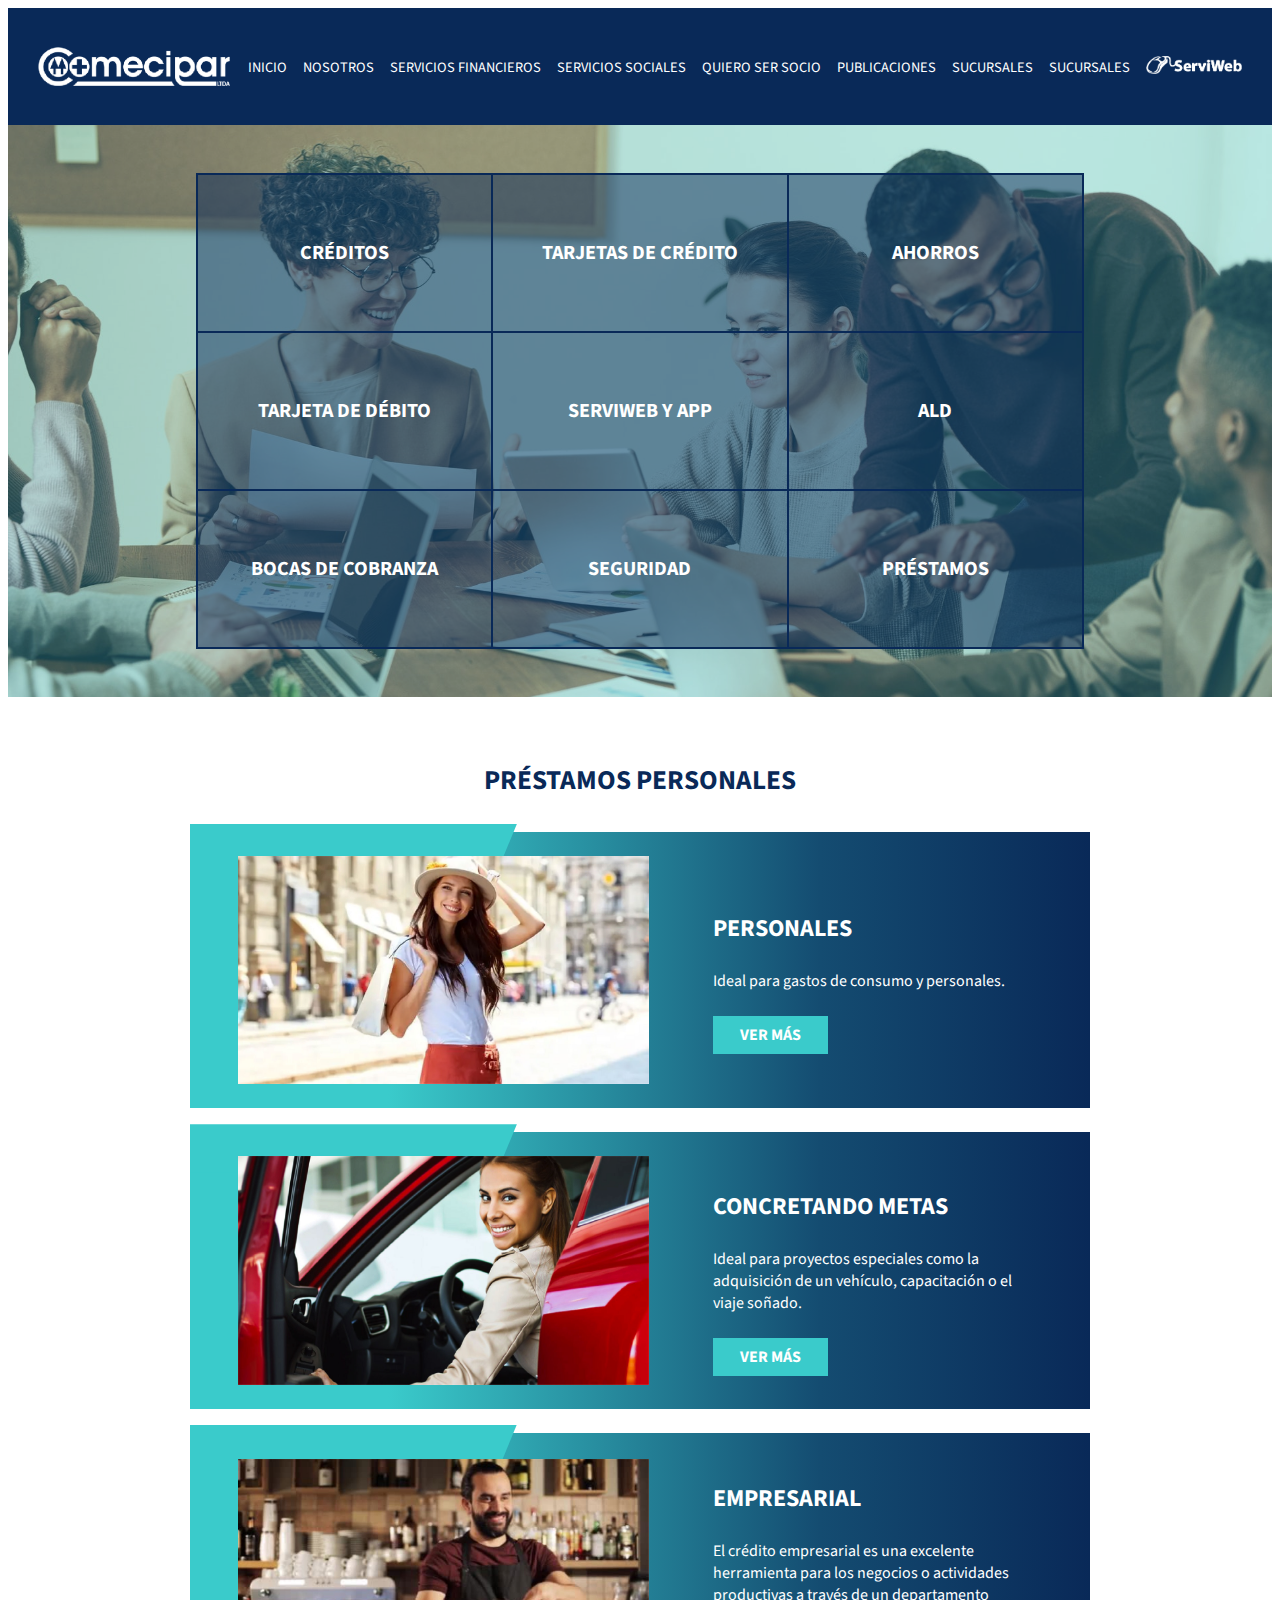
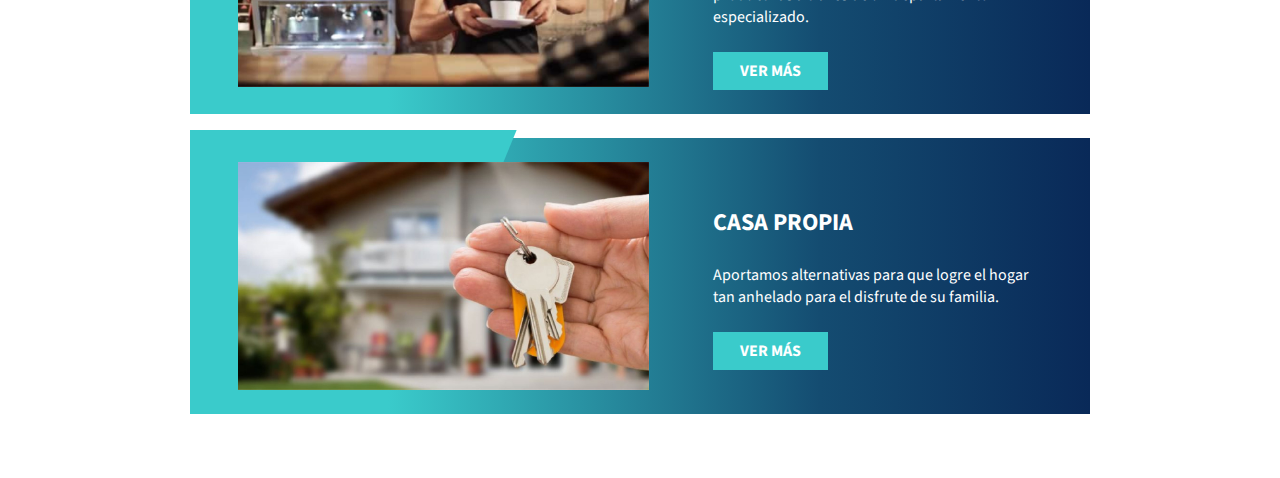
<file: index.html>
<!DOCTYPE html>
<html lang="en">

<head>
   <meta charset="UTF-8">
   <meta name="viewport" content="width=device-width, initial-scale=1.0">
   <!-- <link rel="stylesheet" href="https://cdn.jsdelivr.net/npm/bootstrap@4.5.3/dist/css/bootstrap.min.css"> -->
   <link rel="stylesheet" href="https://necolas.github.io/normalize.css/8.0.1/normalize.css">
   <link rel="stylesheet" href="https://cdnjs.cloudflare.com/ajax/libs/font-awesome/5.15.1/css/all.min.css" />
   <link href="https://fonts.googleapis.com/css2?family=Source+Sans+Pro:wght@300;400;600;700&display=swap"
      rel="stylesheet">
   <link rel="stylesheet" href="./css/main.css">
   <link rel="shortcut icon" href="./images/favicon.ico" type="image/x-icon">
   <title>Coomecipar</title>
</head>

<body>

   <div class="navigation">
      <div class="container-custom">
         <div class="logo">
            <a href="#" class="logo__link">
               <img src="./images/logo.png" alt="" class="logo__image">
            </a>
         </div>

         <ul class="menu">
            <li class="menu__item"><a href="#" class="menu__link">Inicio</a></li>
            <li class="menu__item"><a href="#" class="menu__link">Nosotros</a></li>
            <li class="menu__item"><a href="#" class="menu__link">Servicios Financieros</a></li>
            <li class="menu__item"><a href="#" class="menu__link">Servicios Sociales</a></li>
            <li class="menu__item"><a href="#" class="menu__link">Quiero ser socio</a></li>
            <li class="menu__item"><a href="#" class="menu__link">Publicaciones</a></li>
            <li class="menu__item"><a href="#" class="menu__link">Sucursales</a></li>
            <li class="menu__item"><a href="#" class="menu__link">Sucursales</a></li>
            <li class="menu__item">
               <a href="#" class="menu__link">
                  <img src="./images/serviweb.png" alt="" class="menu__image">
               </a>
            </li>
         </ul>

         <!-- <div class="bars-button">
            <button class="bars-button__toggle">
               <i class="fas fa-bars"></i>
            </button>
         </div> -->
      </div>
   </div>

   <header class="header">
      <div class="container-custom">

         <div class="header__grid">
            <a href="#" class="header__link">
               Créditos
            </a>
            <a href="#" class="header__link">
               Tarjetas de Crédito
            </a>
            <a href="#" class="header__link">
               Ahorros
            </a>
            <a href="#" class="header__link">
               Tarjeta de Débito
            </a>
            <a href="#" class="header__link">
               Serviweb y App
            </a>
            <a href="#" class="header__link">
               Ald
            </a>
            <a href="#" class="header__link">
               Bocas de Cobranza
            </a>
            <a href="#" class="header__link">
               Seguridad
            </a>
            <a href="#" class="header__link">
               Préstamos
            </a>
         </div>

      </div>
   </header>

   <section class="card-loan container-custom">
      <div class="card-loan__body">
         <h2 class="card-loan__title">Préstamos personales</h2>
         <article class="card-loan__item">
            <div class="card-loan__picture">
               <img src="./images/card-loan1.jpg" alt="Personales" class="card-loan__image">
            </div>
            <div class="card-loan__info">
               <h3 class="card-loan__name">Personales</h3>
               <p class="card-loan__description">
                  Ideal para gastos de consumo
                  y personales.
               </p>
               <div class="card-loan__action">
                  <a href="#" class="card-loan__button">Ver más</a>
               </div>
            </div>
         </article>
         <article class="card-loan__item">
            <div class="card-loan__picture">
               <img src="./images/card-loan2.jpg" alt="Personales" class="card-loan__image">
            </div>
            <div class="card-loan__info">
               <h3 class="card-loan__name">Concretando metas</h3>
               <p class="card-loan__description">
                  Ideal para proyectos especiales
                  como la adquisición de un vehículo,
                  capacitación o el viaje soñado.
               </p>
               <div class="card-loan__action">
                  <a href="#" class="card-loan__button">Ver más</a>
               </div>
            </div>
         </article>
         <article class="card-loan__item">
            <div class="card-loan__picture">
               <img src="./images/card-loan3.jpg" alt="Personales" class="card-loan__image">
            </div>
            <div class="card-loan__info">
               <h3 class="card-loan__name">Empresarial</h3>
               <p class="card-loan__description">
                  El crédito empresarial es una
                  excelente herramienta para los
                  negocios o actividades productivas
                  a través de un departamento
                  especializado.
               </p>
               <div class="card-loan__action">
                  <a href="#" class="card-loan__button">Ver más</a>
               </div>
            </div>
         </article>
         <article class="card-loan__item">
            <div class="card-loan__picture">
               <img src="./images/card-loan4.jpg" alt="Personales" class="card-loan__image">
            </div>
            <div class="card-loan__info">
               <h3 class="card-loan__name">Casa propia</h3>
               <p class="card-loan__description">
                  Aportamos alternativas para que
                  logre el hogar tan anhelado para
                  el disfrute de su familia.
               </p>
               <div class="card-loan__action">
                  <a href="#" class="card-loan__button">Ver más</a>
               </div>
            </div>
         </article>
      </div>
   </section>

</body>

</html>
</file>
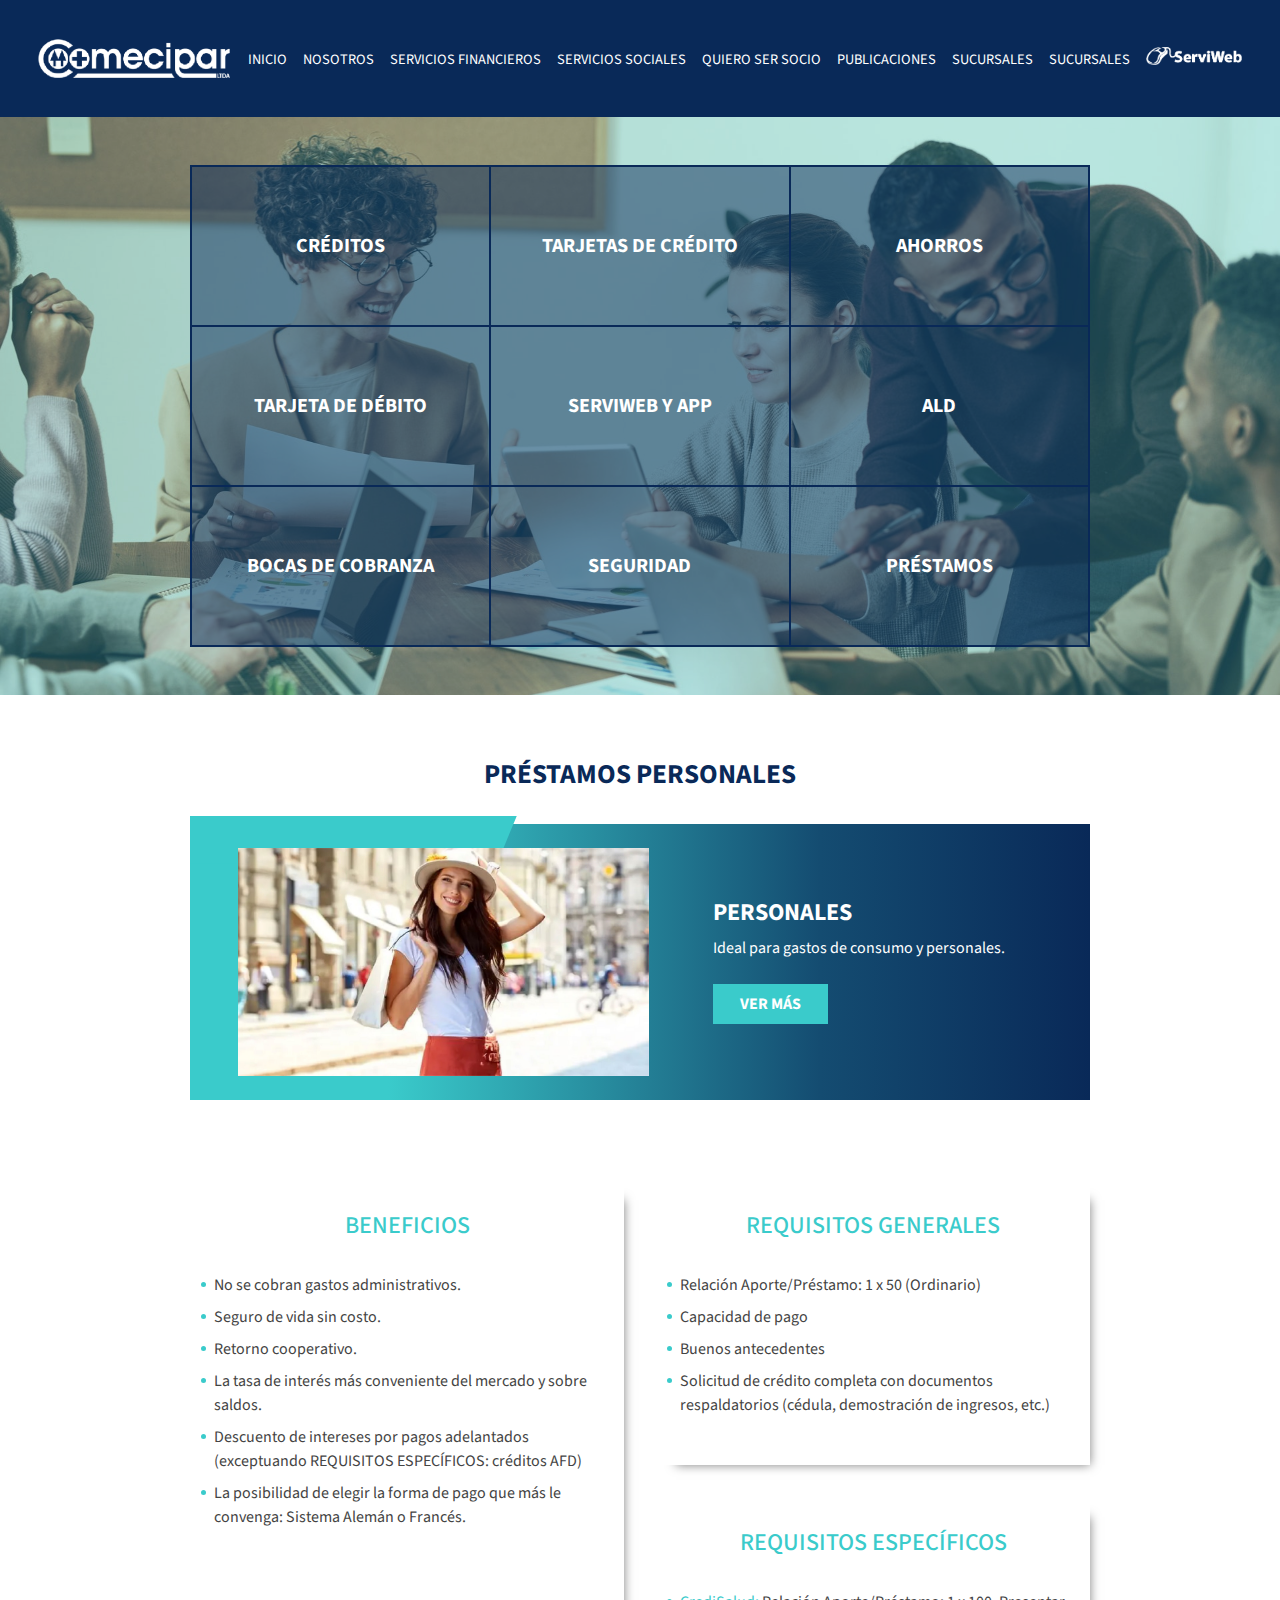
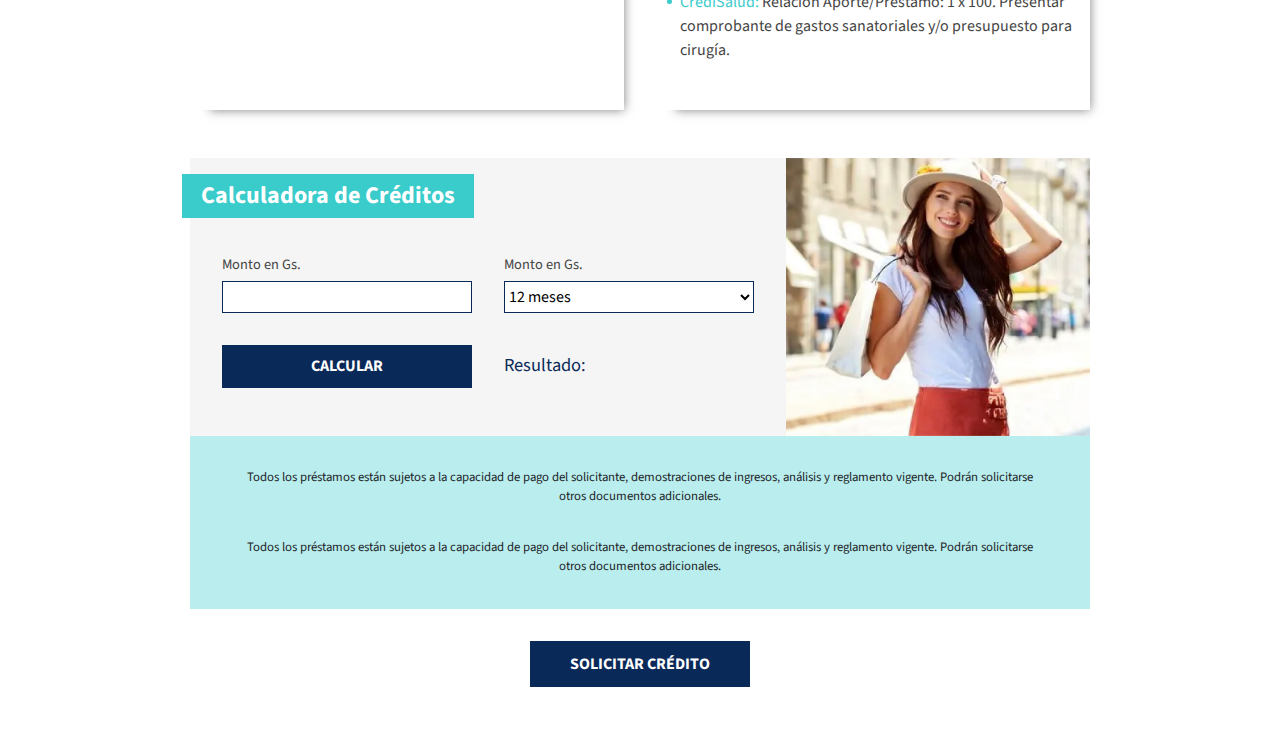
<file: secondpage.html>
<!DOCTYPE html>
<html lang="en">

<head>
   <meta charset="UTF-8">
   <meta name="viewport" content="width=device-width, initial-scale=1.0">
   <link rel="stylesheet" href="https://cdn.jsdelivr.net/npm/bootstrap@4.5.3/dist/css/bootstrap.min.css">
   <link rel="stylesheet" href="https://necolas.github.io/normalize.css/8.0.1/normalize.css">
   <link rel="stylesheet" href="https://cdnjs.cloudflare.com/ajax/libs/font-awesome/5.15.1/css/all.min.css" />
   <link href="https://fonts.googleapis.com/css2?family=Source+Sans+Pro:wght@300;400;600;700&display=swap"
      rel="stylesheet">
   <link rel="stylesheet" href="./css/main.css">
   <link rel="shortcut icon" href="./images/favicon.ico" type="image/x-icon">
   <title>Coomecipar</title>
</head>

<body>

   <div class="navigation">
      <div class="container-custom">
         <div class="logo">
            <a href="#" class="logo__link">
               <img src="./images/logo.png" alt="" class="logo__image">
            </a>
         </div>

         <ul class="menu">
            <li class="menu__item"><a href="#" class="menu__link">Inicio</a></li>
            <li class="menu__item"><a href="#" class="menu__link">Nosotros</a></li>
            <li class="menu__item"><a href="#" class="menu__link">Servicios Financieros</a></li>
            <li class="menu__item"><a href="#" class="menu__link">Servicios Sociales</a></li>
            <li class="menu__item"><a href="#" class="menu__link">Quiero ser socio</a></li>
            <li class="menu__item"><a href="#" class="menu__link">Publicaciones</a></li>
            <li class="menu__item"><a href="#" class="menu__link">Sucursales</a></li>
            <li class="menu__item"><a href="#" class="menu__link">Sucursales</a></li>
            <li class="menu__item">
               <a href="#" class="menu__link">
                  <img src="./images/serviweb.png" alt="" class="menu__image">
               </a>
            </li>
         </ul>

         <!-- <div class="bars-button">
            <button class="bars-button__toggle">
               <i class="fas fa-bars"></i>
            </button>
         </div> -->
      </div>
   </div>

   <header class="header">
      <div class="container-custom">

         <div class="header__grid">
            <a href="#" class="header__link">
               Créditos
            </a>
            <a href="#" class="header__link">
               Tarjetas de Crédito
            </a>
            <a href="#" class="header__link">
               Ahorros
            </a>
            <a href="#" class="header__link">
               Tarjeta de Débito
            </a>
            <a href="#" class="header__link">
               Serviweb y App
            </a>
            <a href="#" class="header__link">
               Ald
            </a>
            <a href="#" class="header__link">
               Bocas de Cobranza
            </a>
            <a href="#" class="header__link">
               Seguridad
            </a>
            <a href="#" class="header__link">
               Préstamos
            </a>
         </div>

      </div>
   </header>

   <section class="card-loan container-custom">
      <div class="card-loan__body">
         <h2 class="card-loan__title">Préstamos personales</h2>
         <article class="card-loan__item">
            <div class="card-loan__picture">
               <img src="./images/card-loan1.jpg" alt="Personales" class="card-loan__image">
            </div>
            <div class="card-loan__info">
               <h3 class="card-loan__name">Personales</h3>
               <p class="card-loan__description">
                  Ideal para gastos de consumo
                  y personales.
               </p>
               <div class="card-loan__action">
                  <a href="#" class="card-loan__button">Ver más</a>
               </div>
            </div>
         </article>

         <section class="card-loan__detail">
            <article class="card-loan__box">
               <h3 class="card-loan__title-detail">Beneficios</h3>
               <ul class="card-loan__list">
                  <li class="card-loan__item-detail">
                     No se cobran gastos administrativos.
                  </li>
                  <li class="card-loan__item-detail">
                     Seguro de vida sin costo.
                  </li>
                  <li class="card-loan__item-detail">
                     Retorno cooperativo.
                  </li>
                  <li class="card-loan__item-detail">
                     La tasa de interés más conveniente del mercado y sobre
                     saldos.
                  </li>
                  <li class="card-loan__item-detail">
                     Descuento de intereses por pagos adelantados (exceptuando
                     REQUISITOS ESPECÍFICOS:
                     créditos AFD)
                  </li>
                  <li class="card-loan__item-detail">
                     La posibilidad de elegir la forma de pago que más le convenga:
                     Sistema Alemán o Francés.
                  </li>
               </ul>
            </article>
            <article class="card-loan__box">
               <h3 class="card-loan__title-detail">Requisitos Generales</h3>
               <ul class="card-loan__list">
                  <li class="card-loan__item-detail">
                     Relación Aporte/Préstamo: 1 x 50 (Ordinario)
                  </li>
                  <li class="card-loan__item-detail">
                     Capacidad de pago
                  </li>
                  <li class="card-loan__item-detail">
                     Buenos antecedentes
                  </li>
                  <li class="card-loan__item-detail">
                     Solicitud de crédito completa con documentos respaldatorios (cédula, demostración de ingresos,
                     etc.)
                  </li>
               </ul>
            </article>
            <article class="card-loan__box">
               <h3 class="card-loan__title-detail">Requisitos Específicos</h3>
               <ul class="card-loan__list">
                  <li class="card-loan__item-detail">
                     <a href="">CrediSalud:</a> Relación Aporte/Préstamo: 1 x 100. Presentar comprobante de gastos
                     sanatoriales y/o presupuesto para cirugía.
                  </li>
               </ul>
            </article>
         </section>

         <section class="calculator">
            <div class="calculator__form">
               <h3 class="calculator__title">Calculadora de Créditos</h3>
               <div class="calculator__group">
                  <span class="calculator__span">Monto en Gs.</span>
                  <input type="text" class="calculator__input">
               </div>
               <div class="calculator__group">
                  <span class="calculator__span">Monto en Gs.</span>
                  <select class="calculator__select">
                     <option value="12meses">12 meses</option>
                     <option value="12meses">24 meses</option>
                     <option value="12meses">36 meses</option>
                  </select>
               </div>
               <div class="calculator__group">
                  <button class="calculator__button">Calcular</button>
               </div>
               <div class="calculator__group calculator__group--result">
                  <span class="calculator__result">Resultado:</span>
               </div>
            </div>
            <div class="calculator__media">
               <img src="./images/card-loan1.jpg" alt="Calculator Poster" class="calculator__image">
            </div>
         </section>
         <p class="calculator__footer">Todos los préstamos están sujetos a la capacidad de pago del solicitante,
            demostraciones de ingresos,
            análisis y
            reglamento vigente. Podrán solicitarse otros documentos adicionales.
         </p>
         <p class="calculator__footer">Todos los préstamos están sujetos a la capacidad de pago del solicitante,
            demostraciones de ingresos,
            análisis y
            reglamento vigente. Podrán solicitarse otros documentos adicionales.
         </p>
         <div class="calculator-credit__action">
            <button class="calculator-credit__button" id="credit-button">
               Solicitar Crédito
            </button>
         </div>

      </div>
   </section>

   <div class="overlay" id="overlay"></div>
   <div class="modal-custom" id="modal-custom">
      <div class="modal-header">
         <h2 class="modal-header__title">Préstamos personales</h2>
      </div>
      <div class="modal-main">
         <h3 class="modal-main__title">Datos de la Solicitud</h3>

         <form class="modal-form">
            <div class="modal-group-custom">
               <span class="modal-form__title">Tipo de documento</span>
               <select name="documento1" id="documento1" class="modal-form__input">
                  <option>CI</option>
                  <option>Pasaporte</option>
               </select>
            </div>
            <div class="modal-group-custom">
               <span class="modal-form__title">Número de Cédula de Identidad</span>
               <input type="text" class="modal-form__input">
            </div>
            <div class="modal-group-custom">
               <span class="modal-form__title">Nombre y Apellido</span>
               <input type="text" class="modal-form__input">
            </div>
            <div class="modal-group-custom">
               <span class="modal-form__title">Ingreso</span>
               <input type="text" class="modal-form__input">
            </div>
            <div class="modal-group-custom">
               <span class="modal-form__title">Egreso</span>
               <input type="text" class="modal-form__input">
            </div>
            <div class="modal-group-custom">
               <span class="modal-form__title">Actividad Laboral</span>
               <select name="documento2" id="documento2" class="modal-form__input">
                  <option>CI</option>
                  <option>Pasaporte</option>
               </select>
            </div>
            <div class="modal-group-custom">
               <span class="modal-form__title">Monto Solicitado</span>
               <input type="text" class="modal-form__input">
            </div>
            <div class="modal-group-custom">
               <span class="modal-form__title">Plazo Solicitado</span>
               <input type="text" class="modal-form__input">
            </div>

            <div class="modal-action-custom">
               <button class="modal-submit">Solicitar</button>
            </div>

         </form>
      </div>
   </div>

   <script src="./js/app.js"></script>

</body>

</html>
</file>
<file: css/main.css>
/* Global */

:root {
   --principalColor: #092958;
   --secondaryColor: #3acbcb;
   --lightColor: #ffffff;
   --darkColor: #000000;
}

/* Settings */

body {
   font-family: 'Source Sans Pro', sans-serif;
}

.container-custom {
   /* max-width: 1280px; */
   max-width: 94vw;
   margin-left: auto;
   margin-right: auto;
}

@media screen and (max-width: 768px) {
   .container-custom {
      max-width: 88vw;
   }
}

img {
   display: block;
}

a {
   text-decoration: none;
}

ul {
   margin-top: 0;
}

/* Navbar */

.navigation {
   height: 13vh;
   background-color: var(--principalColor);
}

.navigation .container-custom {
   display: grid;
   grid-template-columns: auto 1fr;
   grid-column-gap: 1rem;
   align-items: center;
   height: 100%;
}

.logo__image {
   width: 12rem;
}

.menu {
   list-style: none;
   display: flex;
   justify-content: flex-end;
   flex-wrap: wrap;
   margin-bottom: 0;
   padding-left: 0;
}

.menu__item {
   margin-right: 1rem;
}

.menu__item:last-of-type {
   margin-right: 0 !important;
}

.menu__link {
   color: var(--lightColor);
   text-transform: uppercase;
   font-size: 0.9rem;
}

.menu__link:hover {
   color: var(--secondaryColor);
   text-decoration: none;
}

.menu__image {
   width: 6rem;
}

.bars-button__toggle {
   display: none;
   /**/
   border: none;
   background-color: transparent;
   color: var(--lightColor);
   font-size: 1.25rem;
}

.bars-button__toggle:focus,
.bars-button__toggle:active,
.bars-button__toggle:hover {
   outline: none;
}

/* Header */

.header {
   padding: 3rem;
   background-image: url('../images/header.jpg');
   background-repeat: no-repeat;
   background-position: center;
   background-size: cover;
   position: relative;
   z-index: 1;
}

@media screen and (max-width: 768px) {
   .header {
      display: none;
   }

   .header__link,
   .hBanner .subMenu-1 a {
      height: 100%;
      border: none !important;
      color: #fff !important;
   }

}

.header .container-custom {
   width: 76%;
}

.header:before {
   content: '';
   display: block;
   width: 100%;
   height: 100%;
   position: absolute;
   top: 0;
   left: 0;
   background-color: rgba(76, 221, 226, 0.3);
   z-index: -1;
}

.header__grid {
   display: grid;
   grid-template-columns: repeat(3, 1fr);
   border: 1px solid var(--principalColor);
   background-color: rgba(9, 41, 88, 0.5);
}

.header__link {
   display: block;
   border: 1px solid var(--principalColor);
   padding: 4rem 2rem;
   /* background-color: red; */
   text-align: center;
   text-transform: uppercase;
   color: var(--lightColor);
   font-weight: 700;
   font-size: 1.25rem;
   transition: all 300ms ease;
}

@media screen and (max-width: 992px) {
   .header .container-custom {
      width: 85%;
   }
}


@media screen and (max-width: 768px) {
   .header .container-custom {
      width: 90%;
   }
   
   .menu {
      display: none;
   }
   
   .header__grid {
      grid-template-columns: repeat(2, 1fr);
   }

   .header {
      padding: 2rem 1rem;
   }

   .header__link {
      padding: 2rem;
   }
}

@media screen and (max-width: 768px) {
   .header__grid {
      grid-template-columns: 1fr;
   }
}

.header__link:hover {
   text-decoration: none;
   color: var(--secondaryColor);
   background-color: var(--principalColor);
}

/* Card Loan */

.card-loan {
   margin-top: 4rem;
   margin-bottom: 4rem;
}

.card-loan__body {
   max-width: 900px;
   margin-left: auto;
   margin-right: auto;
}

.card-loan__title {
   text-transform: uppercase;
   font-weight: 700;
   font-size: 1.7rem;
   color: var(--principalColor);
   margin-bottom: 2rem;
   text-align: center;
}

.card-loan__item {
   background: rgb(58,203,203);
   background: linear-gradient(90deg, rgba(58,203,203,1) 22%, rgba(20,76,113,1) 70%, rgba(9,41,88,1) 100%);

   display: grid;
   grid-template-columns: 1.25fr 1fr;
   grid-column-gap: 4rem;
   padding: 1.5rem 3rem;
   align-items: center;
   position: relative;
   margin-bottom: 1.5rem;
}

.card-loan__item:before {
   content: '';
   display: block;
   background-color: var(--secondaryColor);
   /* background-color: red; */
   clip-path: polygon(0 0, 66% 0, 62% 15%, 0 15%);
   position: absolute;
   top: -0.5rem;
   left: -0.5px;
   width: 31rem;
   height: 20rem;
}

.card-loan__picture {
   z-index: 10;
}

.card-loan__image {
   max-width: 30rem;
   width: 100%;
}

@media screen and (max-width: 768px) {
   .card-loan__image {
      max-width: 100%;
   }
}

.card-loan__info {
   color: var(--lightColor);
}

.card-loan__name {
   text-transform: uppercase;
   font-weight: 700;
   font-size: 1.5rem;
}

.card-loan__description {
   font-size: 1rem;
   /* padding-right: 2rem; */
}

.card-loan__action {
   margin-top: 1.5rem;
}

.card-loan__button {
   display: inline-block;
   padding: 0.5rem 1.7rem;
   background-color: var(--secondaryColor);
   color: var(--lightColor);
   font-weight: 700;
   text-transform: uppercase;
   transition: all 300ms ease;
}

.card-loan__button:hover {
   text-decoration: none;
   color: var(--principalColor);
}

@media screen and (max-width: 768px) {
   .card-loan__body {
      max-width: 100%;
   }
   
   .card-loan__item {
      grid-template-columns: 1fr;
      grid-row-gap: 1rem;
      padding: 1rem;
   }

   .card-loan__item:before {
      width: 20rem;
   }

   .card-loan__button {
      background-color: var(--principalColor);
   }

   .card-loan__button:hover {
      background-color: var(--principalColor);
      color: var(--lightColor);
   }
}

.card-loan__detail {
   margin-top: 5rem;
   display: grid;
   grid-template-columns: repeat(2, 1fr);
   grid-gap: 2rem;
}

@media screen and (max-width: 768px) {
   .card-loan__detail {
      grid-template-columns: 1fr;
   }
}

.card-loan__box {
   -webkit-box-shadow: 10px 10px 10px -10px rgba(0,0,0,0.5);
   -moz-box-shadow: 10px 10px 10px -10px rgba(0,0,0,0.5);
   box-shadow: 10px 10px 10px -10px rgba(0,0,0,0.5);
   padding: 2rem 1rem;
}

.card-loan__box:nth-child(1) {
   grid-row: 1 / 3;
}

.card-loan__box:nth-child(3) {
   grid-row: 1 / 2;
}

.card-loan__box:nth-child(3) {
   grid-column: 2 / 3;
   grid-row: 2 / 3;
}


@media screen and (max-width: 768px) {
   .card-loan__detail {
      grid-template-columns: 1fr;
      grid-template-rows: repeat(3, auto);
   }

   .card-loan__box:nth-child(1) {
      grid-column: 1 / 2;
      grid-row: 1 / 2;
   }

   .card-loan__box:nth-child(2) {
      grid-column: 1 / 2;
      grid-row: 2 / 3;
   }

   .card-loan__box:nth-child(3) {
      grid-column: 1 / 2;
      grid-row: 3 / 4;
   }
}

.card-loan__title-detail {
   text-align: center;
   color: var(--secondaryColor);
   text-transform: uppercase;
   font-size: 1.5rem;
   margin-bottom: 2rem;
}

.card-loan__list {
   list-style: none;
   padding-left: 0.5rem;
}

.card-loan__item-detail {
   margin-bottom: 0.5rem;
   color: #444;
   position: relative;
   line-height: 1.5;
}

.card-loan__item-detail a {
   color: var(--secondaryColor);
   text-decoration: none;
}


.card-loan__item-detail:before {
   content: '';
   display: block;
   width: 5px;
   height: 5px;
   background-color: var(--secondaryColor);
   position: absolute;
   top: 0.6rem;
   left: -0.8rem;
   border-radius: 50%;
}

/* Calculator */

.calculator {
   display: grid;
   grid-template-columns: 1.75fr 1fr;
   grid-column-gap: 2rem;
   margin-top: 3rem;
   background-color: hsl(0, 0%, 96%);
   padding-left: 2rem;
}

.calculator__form {
   display: grid;
   grid-template-columns: repeat(2, 1fr);
   grid-gap: 2rem;
   padding-top: 6rem;
   padding-bottom: 3rem;
   position: relative;
}

.calculator__title {
   position: absolute;
   top: 1rem;
   left: -2.5rem;
   font-weight: 700;
   font-size: 1.5rem;
   color: var(--lightColor);
   background-color: var(--secondaryColor);
   padding: 0.5rem 1.2rem;
}

.calculator__input {
   display: block;
   width: 100%;
   border: 1px solid var(--principalColor);
   height: 2rem;
   padding-left: 0.5rem;
}

.calculator__span {
   display: block;
   color: #444;
   font-size: 0.9rem;
   margin-bottom: 0.35rem;
}

.calculator__select {
   display: block;
   width: 100%;
   height: 2rem;
   border: 1px solid var(--principalColor);
   background-color: var(--lightColor);
}

.calculator__select:focus,
.calculator__select:active,
.calculator__select:hover {
   outline: none;
}

.calculator__input:focus,
.calculator__input:active,
.calculator__input:hover {
   outline: none;
}

.calculator__button {
   display: block;
   width: 100%;
   border: none;
   background-color: var(--principalColor);
   color: var(--lightColor);
   padding: 0.6rem;
   text-align: left;
   transition: all 300ms ease;
   text-align: center;
   font-weight: 700;
   text-transform: uppercase;
}

.calculator__button:hover {
   background-color: rgba(9,41,88,0.9);
}

.calculator__image {
   width: 100%;
   object-fit: cover;
   height: 100%;
}

.calculator__group--result {
   display: flex;
   align-items: center;
   color: var(--principalColor);
   font-size: 1.15rem;
}

.calculator__result {
   display: block;
}

.calculator__footer {
   padding: 2rem 3rem;
   text-align: center;
   font-size: 0.8rem;
   margin-top: 1.5rem;
   background-color: rgba(58, 203, 203, 0.35);
   margin-top: 0;
   margin-bottom: 0;
}

.calculator__footer:last-of-type {
   padding-top: 0;
}

.calculator-credit__action {
   display: flex;
   justify-content: center;
   margin-top: 2rem;
}

.calculator-credit__button {
   background-color: var(--principalColor);
   text-decoration: none;
   padding: 0.7rem 2.5rem;
   color: var(--lightColor);
   font-weight: 700;
   text-transform: uppercase;
   border: none;
}

.calculator-credit__button:hover {
   text-decoration: none;
   background-color: rgba(9,41,88,0.9);
}

.calculator-credit__button:focus,
.calculator-credit__button:active,
.calculator-credit__button:hover {
   outline: none;
}

@media screen and (max-width: 768px) {
   .calculator {
      grid-template-columns: 1fr;
      padding-right: 2rem;
   }

   .calculator__form {
      grid-template-columns: 1fr;
   }
}

/* Modal Credit */

.modal-custom {
   position: fixed;
   top: 50%;
   left: 50%;
   width: 55%;
   height: 90%;
   transform: translate(-50%, -2000px);
   background-color: var(--lightColor);
   z-index: 100;
   transition: 300ms;
   overflow-y: scroll;
   padding-bottom: 2rem;
}

@media screen and (min-width: 1400px) {
   .modal-custom {
      height: auto;
      overflow-y: initial;
   }
}

@media screen and (max-width: 768px) {
   .modal-custom {
      width: 95%;
   }
}

.modal-custom.active {
   transform: translate(-50%, -50%);
}

.overlay {
   position: fixed;
   top: 0;
   left: 0;
   z-index: 10;
}

.overlay.active {
   background-color: rgba(0,0,0,0.4);
   width: 100vw;
   height: 100vh;
}

/* Modal Custom */

.modal-header {
   height: 100px;
   background: rgb(58,203,203);
   background: linear-gradient(90deg, rgba(58,203,203,1) 22%, rgba(20,76,113,1) 70%, rgba(9,41,88,1) 100%);
   display: flex;
   justify-content: center;
   align-items: center;
   padding: 0;
   position: relative;
   z-index: 1;
}

.modal-header:before {
   content: '';
   display: block;
   width: 28vw;
   height: 6.5rem;
   background-color: var(--secondaryColor);
   position: absolute;
   top: -1rem;
   left: 0;
   clip-path: polygon(0 0, 82% 0, 73% 100%, 0 100%);
   z-index: -10;
}

.modal-header__title {
   margin: 0;
   text-transform: uppercase;
   color: var(--lightColor);
   font-weight: 700;
   font-size: 1.75rem;
}

.modal-main {
   padding-top: 1.5rem;
}

@media screen and (min-width: 1400px) {
   .modal-main {
      padding-bottom: 2rem;
   }
}

.modal-main__title {
   text-align: center;
   font-weight: 500;
   color: var(--secondaryColor);
}

.modal-form {
   padding: 0 4rem;
}

@media screen and (max-width: 768px) {
   .modal-form {
      padding: 0 2rem;
   }
}

.modal-form__title {
   display: block;
   font-size: 0.9rem;
   color: rgb(105, 105, 105);
}

.modal-group-custom {
   margin-bottom: 1rem;
}

.modal-form__input {
   display: block;
   width: 100%;
   height: 2.2rem;
   border: 1px solid var(--principalColor);
   padding-left: 0.5rem;
   background-color: inherit;
}

.modal-form__input:focus,
.modal-form__input:focus:active {
   outline: none;
}

.modal-action-custom {
   display: flex;
   justify-content: center;
   margin-top: 2rem;
}

.modal-submit {
   display: inline-block;
   background-color: var(--secondaryColor);
   color: var(--lightColor);
   padding: 0.7rem 1.5rem;
   border: none;
   cursor: pointer;
}

.modal-submit:active,
.modal-submit:focus {
   outline: none;
}
</file>
